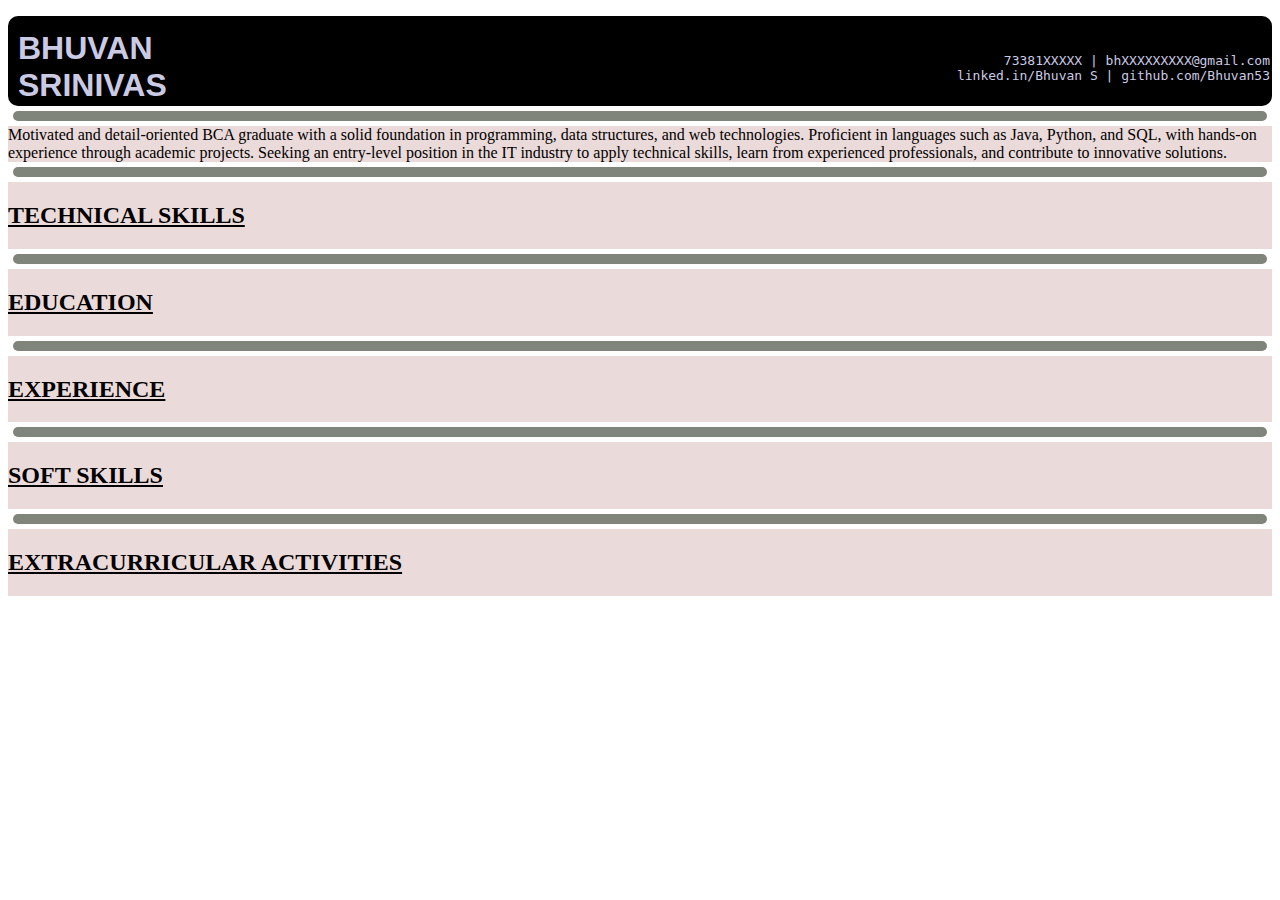
<file: index.html>
<!DOCTYPE html>
<html lang="en">
<head>
    <meta charset="UTF-8">
    <meta name="viewport" content="width=device-width, initial-scale=1.0">
    <title>Document</title>
    <link rel = "stylesheet" href = "style.css">
</head>
<body>
    <div id = "name" > 
        <pre style = "font-family: Arial, Helvetica, sans-serif;"><h1>BHUVAN
SRINIVAS</h1>
        </pre>
        <div id = "commu">
            <pre>
                73381XXXXX | <a href = "bhXXXXXXXXX@gmail.com">bhXXXXXXXXX@gmail.com</a>
          <a href = "https://linked.in/Bhuvan S">linked.in/Bhuvan S</a> | <a href = "https://github.com/Bhuvan53">github.com/Bhuvan53</a>
            </pre> 
         </div>
    </div>
    <div class = "line"></div>
    <div id = "intro">
        <p>
            Motivated and detail-oriented BCA graduate with a solid foundation in programming, data structures, and web technologies. Proficient in languages such as Java, Python, and SQL, with hands-on experience through academic projects. Seeking an entry-level position in the IT industry to apply technical skills, learn from experienced professionals, and contribute to innovative solutions.
        </p>
    </div>
    <div class = "line"></div>
    <div id = "ski">
        <h2>TECHNICAL SKILLS</h2>
         <div id = "tec-content">
        <ul>
            <li>Languages: C, C++, JAVA, Python, JavaScript</li>
            <li>Web Technolgies: HTML, CSS, JavaScript</li>
            <li>Database: MySQL, SQLite</li>
            <li>Tools: VS Code, Git</li>
            <li>Operating System: Windows</li>
        </ul>
        </div>
    </div>
    <div class = "line"></div>
    <div id = "edu">
        <h2>EDUCATION</h2>
        <div id = "edu-content">
        <h4>BACHELOR OF COMPUTER APPLICATION</h4>
        <p>New Horizon College, Kasturi Nagar</p>
        <p>JUNE 2026</p>
        <p>SGPA - 9.35</p>
        <p> </p>
        <a style = "color : blue; text-decoration : underline;" href = "education.html">Eduction</a>
    </div>
    </div>
    <div class = "line"></div>
    <div id = "exp">
        <h2>EXPERIENCE</h2>
        <div id = "exp-content">
        <p><h4 style = "margin : 0px;">FRESHER</h4></p>
        <p>Recent BCA graduate with a strong foundation in programming, databases, and web development. Eager to apply my technical skills in a dynamic IT environment and grow as a software professional.</p>
        </div>
    </div>
    <div class = "line"></div>
    <div id = "soft-ski">
        <h2>SOFT SKILLS</h2>
        <div id = "sof-content">
        <p><ul>
            <li>Problem-solving</li>
            <li>Time management</li>
            <li>Team Collaboration</li>
            <li>Communication skills</li>
        </ul></p>
        </div>
    </div>
    <div class = "line"></div>
    <div id = "extra">
        <h2>EXTRACURRICULAR ACTIVITIES</h2>
        <div id = "ext-content">
        <p><ul>
            <li>Participated in coding contests(National coding contests)</li>
            <li>Volunteered at college fest - event management team</li>
        </ul></p>
        <a style = "color : blue; text-decoration : underline" href = "certification.html">Certifications</a>
        </div>
    </div>
</body>
</html>
</file>
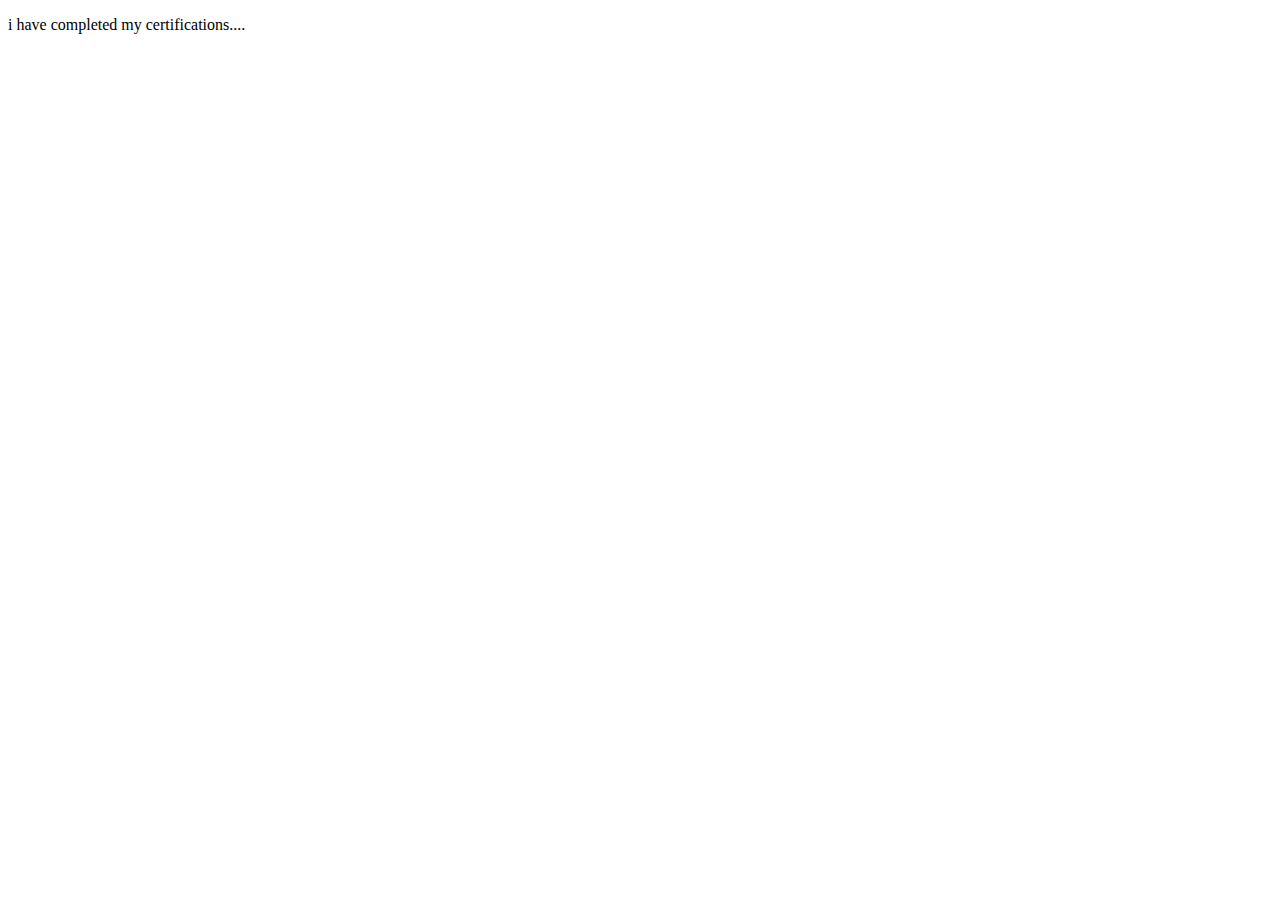
<file: certification.html>
<!DOCTYPE html>
<html lang="en">
<head>
    <meta charset="UTF-8">
    <meta name="viewport" content="width=device-width, initial-scale=1.0">
    <title>Document</title>
</head>
<body>
    <p>i have completed my certifications....</p>
</body>
</html>
</file>
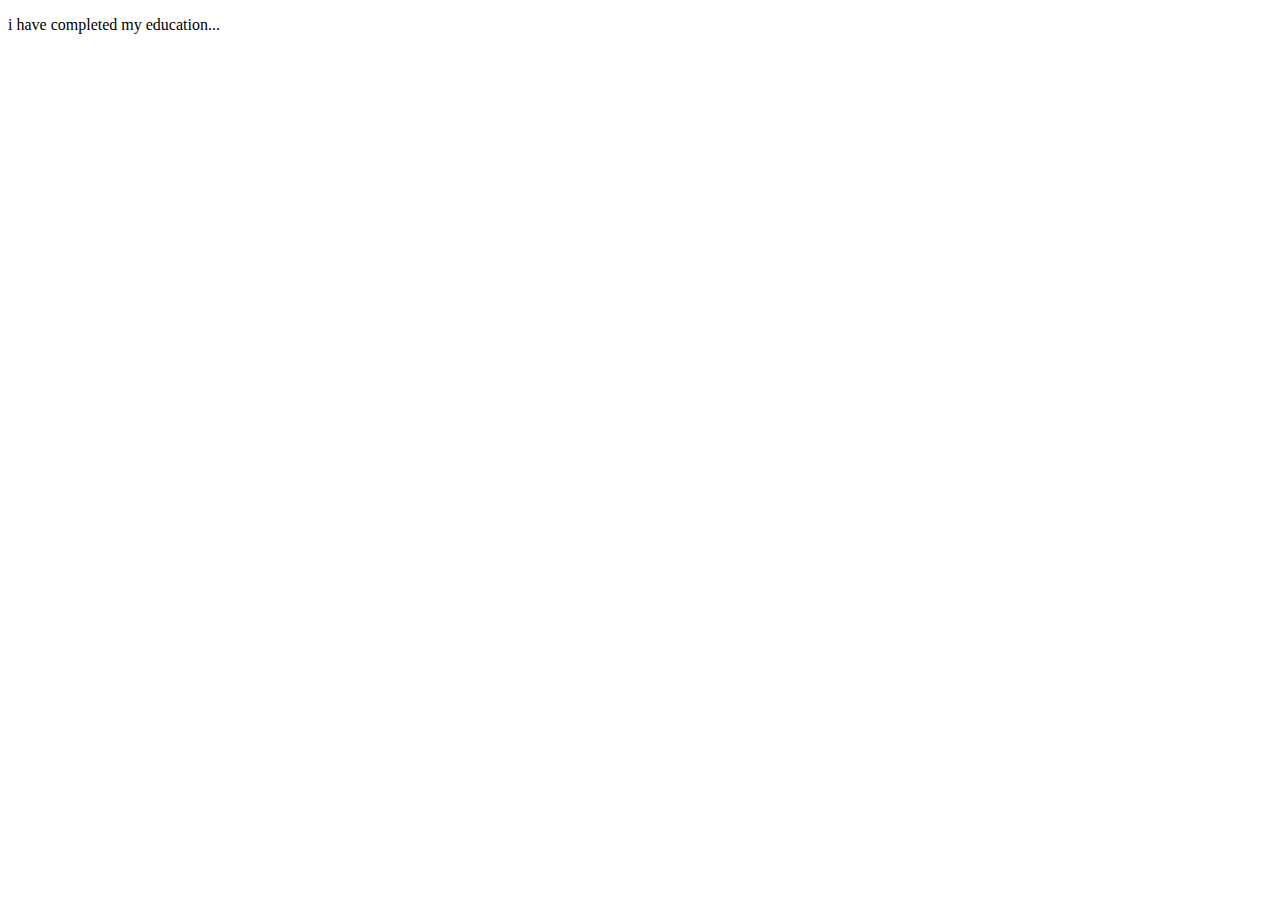
<file: education.html>
<!DOCTYPE html>
<html lang="en">
<head>
    <meta charset="UTF-8">
    <meta name="viewport" content="width=device-width, initial-scale=1.0">
    <title>Document</title>
</head>
<body>
    <p>i have completed my education...</p>
</body>
</html>
</file>
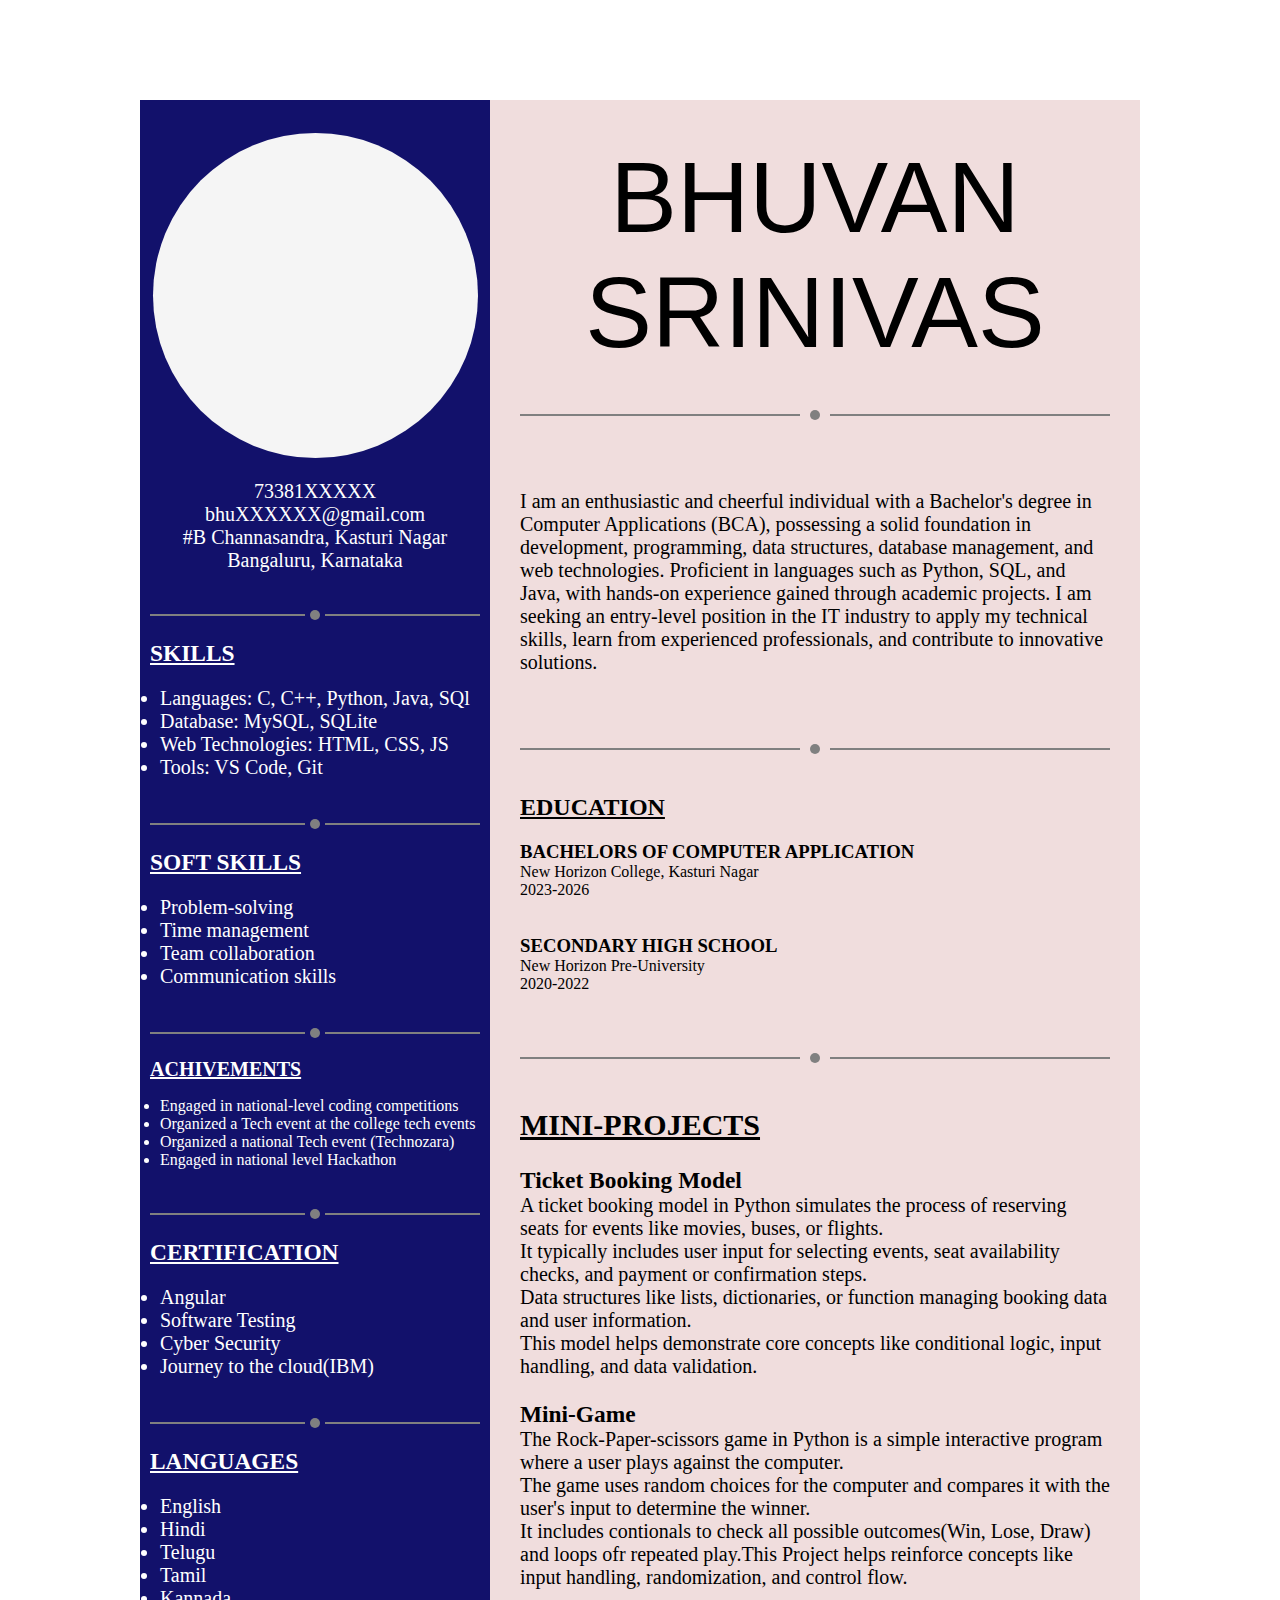
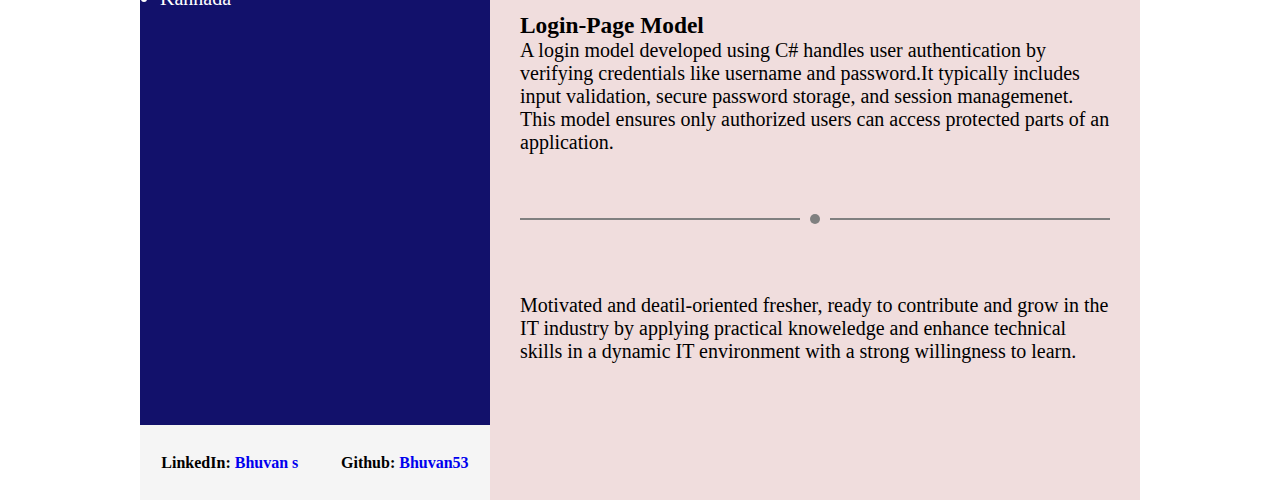
<file: sample_resume.html>
<!DOCTYPE html>
<html lang="en">
<head>
    <meta charset="UTF-8">
    <meta name="viewport" content="width=device-width, initial-scale=1.0">
    <title>Document</title>
    <link rel = "stylesheet" href = "styling.css">
</head>
<body>
    <div class = "main">
        <div id = "content_div">
            <div id = "name">
                <p>BHUVAN<br>SRINIVAS</p>
            </div>
            <div class = "line-with-dot">
                    <div class = "line"></div>
                    <div class = "dot"></div>
                    <div class = "line"></div>
            </div>
            <div id = "about-me">
                <p>I am an enthusiastic and cheerful individual with a Bachelor's degree in Computer Applications (BCA), 
                    possessing a solid foundation in development, programming, data structures, database management, 
                    and web technologies. Proficient in languages such as Python, SQL, and Java, with hands-on experience 
                    gained through academic projects. I am seeking an entry-level position in the IT industry to apply my 
                    technical skills, learn from experienced professionals, and contribute to innovative solutions.
                </p>
            </div>
            <div class = "line-with-dot">
                    <div class = "line"></div>
                    <div class = "dot"></div>
                    <div class = "line"></div>
            </div>
            <div id = "education">
                <h2 style="text-decoration: underline;">EDUCATION</h2>
                <p><h3>BACHELORS OF COMPUTER APPLICATION</h3>New Horizon College, Kasturi Nagar<br>2023-2026<br>
                <br><br><h3>SECONDARY HIGH SCHOOL</h3>New Horizon Pre-University<br>2020-2022</p>
            </div>
             <div class = "line-with-dot">
                    <div class = "line"></div>
                    <div class = "dot"></div>
                    <div class = "line"></div>
            </div>
            <div id = "project">
                <h2 style="text-decoration: underline;">MINI-PROJECTS</h2>
                <p><h3>Ticket Booking Model</h3>A ticket booking model in Python simulates the process of reserving seats
                for events like movies, buses, or flights.<br>It typically includes user input for selecting events, seat 
                availability checks, and payment or confirmation steps.<br>Data structures like lists, dictionaries, or function 
                managing booking data and user information.<br>This model helps demonstrate core concepts like conditional logic,
                input handling, and data validation.<br><br><h3>Mini-Game</h3>The Rock-Paper-scissors game in Python is a simple
                interactive program where a user plays against the computer.<br>The game uses random choices for the computer and compares
                it with the user's input to determine the winner.<br>It includes contionals to check all possible outcomes(Win, Lose, Draw)
                and loops ofr repeated play.This Project helps reinforce concepts like input handling, randomization, and control flow.
                <br><br><h3>Login-Page Model</h3>A login model developed using C# handles user authentication by verifying credentials like username and 
                password.It typically includes input validation, secure password storage, and session managemenet.
                This model ensures only authorized users can access protected parts of an application.</p>
            </div>
            <div class = "line-with-dot">
                    <div class = "line"></div>
                    <div class = "dot"></div>
                    <div class = "line"></div>
            </div>
            <div id = "conclusion">
                <p>Motivated and deatil-oriented fresher, ready to contribute and grow in the IT industry by applying 
                    practical knoweledge and enhance technical skills in a dynamic IT environment with a strong 
                    willingness to learn.</p>
            </div>
        </div>
        
        <div id = "ppic" class = "main">
            <div id = "poutline">
                <div id ="profile_img"></div>
            </div>
        </div>
        <div class = "main" id = "info">
            <p>73381XXXXX<br>bhuXXXXXX@gmail.com<br>#B Channasandra, Kasturi Nagar<br>Bangaluru, Karnataka</p>
        </div>
         <div class = "line-with-dot1">
                    <div class = "line1"></div>
                    <div class = "dot1"></div>
                    <div class = "line1"></div>
        </div>
        <div id = "skills">
            <h3 style="text-decoration: underline;">SKILLS</h3>
            <p>
                <ul style="text-align: left; margin-left : 0; padding-left: 10px;">
                    <li>Languages: C, C++, Python, Java, SQl</li>
                    <li>Database: MySQL, SQLite</li>
                    <li>Web Technologies: HTML, CSS, JS</li>
                    <li>Tools: VS Code, Git</li>
                </ul>
            </p>
        </div>
        <div class = "line-with-dot1">
                    <div class = "line1"></div>
                    <div class = "dot1"></div>
                    <div class = "line1"></div>
        </div>
        <div id = "soft-skills">
            <h3 style="text-decoration: underline;">SOFT SKILLS</h3>
            <p>
                <ul style="text-align: left; margin-left : 0; padding-left: 10px;">
                    <li>Problem-solving</li>
                    <li>Time management</li>
                    <li>Team collaboration</li>
                    <li>Communication skills</li>
                </ul>
            </p>
        </div>
         <div class = "line-with-dot1">
                    <div class = "line1"></div>
                    <div class = "dot1"></div>
                    <div class = "line1"></div>
        </div>
        <div id = "achivements">
            <h3 style="text-decoration: underline; font-size: 20px;">ACHIVEMENTS</h3>
            <p>
                <ul style="text-align: left; margin-left : 0; padding-left: 10px;">
                    <li>Engaged in national-level coding competitions</li>
                    <li>Organized a Tech event at the college tech events</li>
                    <li>Organized a national Tech event (Technozara)</li>
                    <li>Engaged in national level Hackathon</li>
                </ul>
            </p>
        </div>
         <div class = "line-with-dot1">
                    <div class = "line1"></div>
                    <div class = "dot1"></div>
                    <div class = "line1"></div>
        </div>
         <div id = "certificate">
            <h3 style="text-decoration: underline;">CERTIFICATION</h3>
            <p>
                <ul style="text-align: left; margin-left : 0; padding-left: 10px;">
                    <li>Angular</li>
                    <li>Software Testing</li>
                    <li>Cyber Security</li>
                    <li>Journey to the cloud(IBM)</li>
                </ul>
            </p>
        </div>
         <div class = "line-with-dot1">
                    <div class = "line1"></div>
                    <div class = "dot1"></div>
                    <div class = "line1"></div>
        </div>
        <div id = "lang">
            <h3 style="text-decoration: underline;">LANGUAGES</h3>
            <p>
                <ul style="text-align: left; margin-left : 0; padding-left: 10px;">
                    <li>English</li>
                    <li>Hindi</li>
                    <li>Telugu</li>
                    <li>Tamil</li>
                    <li>Kannada</li>
                </ul>
            </p>
        </div>
         <!-- <div class = "line-with-dot1">
                    <div class = "line1"></div>
                    <div class = "dot1"></div>
                    <div class = "line1"></div>
        </div> -->
        <div id = "contact">
            <p style = "font-weight: bold;">LinkedIn: <a style="text-decoration: none;" href = "https://linkedin.in/bhuvan s">Bhuvan s</a></p>
            <br>
            <p style = "font-weight: bold;">Github: <a style="text-decoration: none;" href = "https://github.com/Bhuvan53">Bhuvan53</a></p>
        </div>
    </div>
</body>
</html>
</file>
<file: style.css>
#name{
    border-radius : 10px;
    height : 90px;
    display : block;
    background-color : black;
    color : rgb(202,202,227);
}
#commu{
    top : 40px;
    position : absolute;
    right : 10px;
  }
#intro{
    background-color : rgb(235,218,218);
}
#ski{
    background-color : rgb(235,218,218);
}
#edu{
    background-color : rgb(235,218,218);
}
#exp{
    background-color : rgb(235,218,218);
}
#soft-ski{
    background-color : rgb(235,218,218);
}
#extra{
    background-color : rgb(235,218,218);
}
h1{
    display :inline-block;
    position : relative;
    left : 10px;
    top : -7px;
}
a{
    text-decoration: none;
    color : rgb(202,202,227);
}
.line{
    margin : 5px;
    border-radius : 5px;
    height : 10px;
    background-color : rgb(127,133,122);
}
h2{
    display : inline-block;
    position : relative;
    text-decoration: underline;
}
p{
    margin : 0px;
}
#tec-content{
    display : none;
}
#edu-content{
    display : none;
}
#exp-content{
    display : none;
}
#sof-content{
    display : none;
}
#ext-content{
    display : none;
}

/*apllying style*/
#ski:hover #tec-content{
    display : block;
}

#edu:hover #edu-content{
    display : block;
}

#exp:hover #exp-content{
    display : block;
}

#soft-ski:hover #sof-content{
    display : block;
}

#extra:hover #ext-content{
    display : block;
}
</file>
<file: styling.css>
body{
    margin : 0px;
    display : flex;
    justify-content: center;
    align-items: center;
    
}
.main{
    position : relative;
     top : 100px;
    height : 2000px;
    width : 1000px;
    background-color : rgb(18,17,107);
    z-index: 1;
}
#content_div{
    height : 2000px;
    width : 650px;
    background-color: rgb(240,221,221);
    position : absolute;
    right : 0;
}
#name{
    position : relative;
    top : 30px;
    height : 250px;
    font-family :'Gill Sans', 'Gill Sans MT', Calibri, 'Trebuchet MS', sans-serif;
    font-size: 100px;
    text-align: center;
    display : flex;
    justify-content: center;
    align-items: center;
}
.line-with-dot{
    position: relative;
    top : 10px;
    display : flex;
    align-items: center;
    justify-content: center;
    padding : 30px;
    margin : 20px 0;
}
.line{
    flex : 1;
    height : 2px;
    background-color : grey;
}
.dot{
    width : 10px;
    height : 10px;
    border-radius:  50%;
    background-color:  grey;
    margin : 0 10px;
}
#ppic{
    position : relative;
    top : 20px;
    width : 350px;
    height : 350px;
    display : flex;
    justify-content: center;
    align-items: center;
}
#poutline{
    display :flex;
    justify-content: center;
    align-items: center;
    height : 325px;
    width : 325px;
    border-radius: 50%;
    background-color: whitesmoke;
    z-index: 0;
}
#profile_img{
    height : 300px;
    width : 300px;
    border-radius : 50%;
    background-image : url("https://www.avast.com/hubfs/New_Avast_Academy/Hackers/Hacker-Thumb-a1.png");
    background-repeat: no-repeat;
    background-size: cover;
    z-index: 1;
    /* position : absolute;
    left : 25px;
    top : 50px; */

}
/* contact info */
.line-with-dot1{
    width : 330px;
    position: relative;
    top : 10px;
    display : flex;
    align-items: center;
    justify-content: center;
    padding : 10px;
    margin : 20px 0;
}
.line1{
    flex : 1;
    height : 2px;
    background-color : grey;
}
.dot1{
    width : 10px;
    height : 10px;
    border-radius:  50%;
    background-color:  grey;
    margin :0 5px;
}
#info{
    position: relative;
    top : 10px;
    font-size: 20px;
    width : 350px;
    height : 100px;
    color : white;
    text-align: center;
}
#about-me{
    position: relative;
    top : 10px;
    display : flex;
    justify-content: center;
    align-items: center;
    padding-left : 30px;
    padding-right: 30px;
    /* text-align : center; */
    font-size: 20px;
}
#education{
    padding-left: 30px;
}
h3{
    margin : 0;
}
#project{
    padding-left: 30px;
    padding-right: 30px;
    font-size: 20px;
}
#conclusion{
     position: relative;
    top : 10px;
    display : flex;
    justify-content: center;
    align-items: center;
    padding-left : 30px;
    padding-right: 30px;
    /* text-align : center; */
    font-size: 20px;
}
#skills{
    color : white;
    padding-left: 10px;
    padding-right: 10px;
    font-size: 20px;
}
#soft-skills{
    color : white;
    padding-left: 10px;
    padding-right: 10px;
    font-size: 20px;
}
#achivements{
    color : white;
    padding-left: 10px;
    padding-right: 10px;
    font-size: 16px;
}
#certificate{
    color : white;
    padding-left: 10px;
    padding-right: 10px;
    font-size: 20px;
}
#lang{
    color : white;
    padding-left: 10px;
    padding-right: 10px;
    font-size: 20px;
}
#contact{
    display : flex;
    justify-content :space-evenly;
    align-items : center;
    position: absolute;
    width : 350px;
    height : 75px;
    background-color: whitesmoke;
    /* top : 210px; */
     bottom: 0;
} 
#git-img{
    width : 50px;
    height : 50px;
    background-image: url("github-icon.png");
    background-size: cover;
    background-repeat: no-repeat;
    border: none;
}
#link-img{
    width : 50px;
    height : 50px;
    background-image: url("linked-icon.webp");
    background-size: cover;
    background-repeat: no-repeat;
    border: none;
}
</file>
